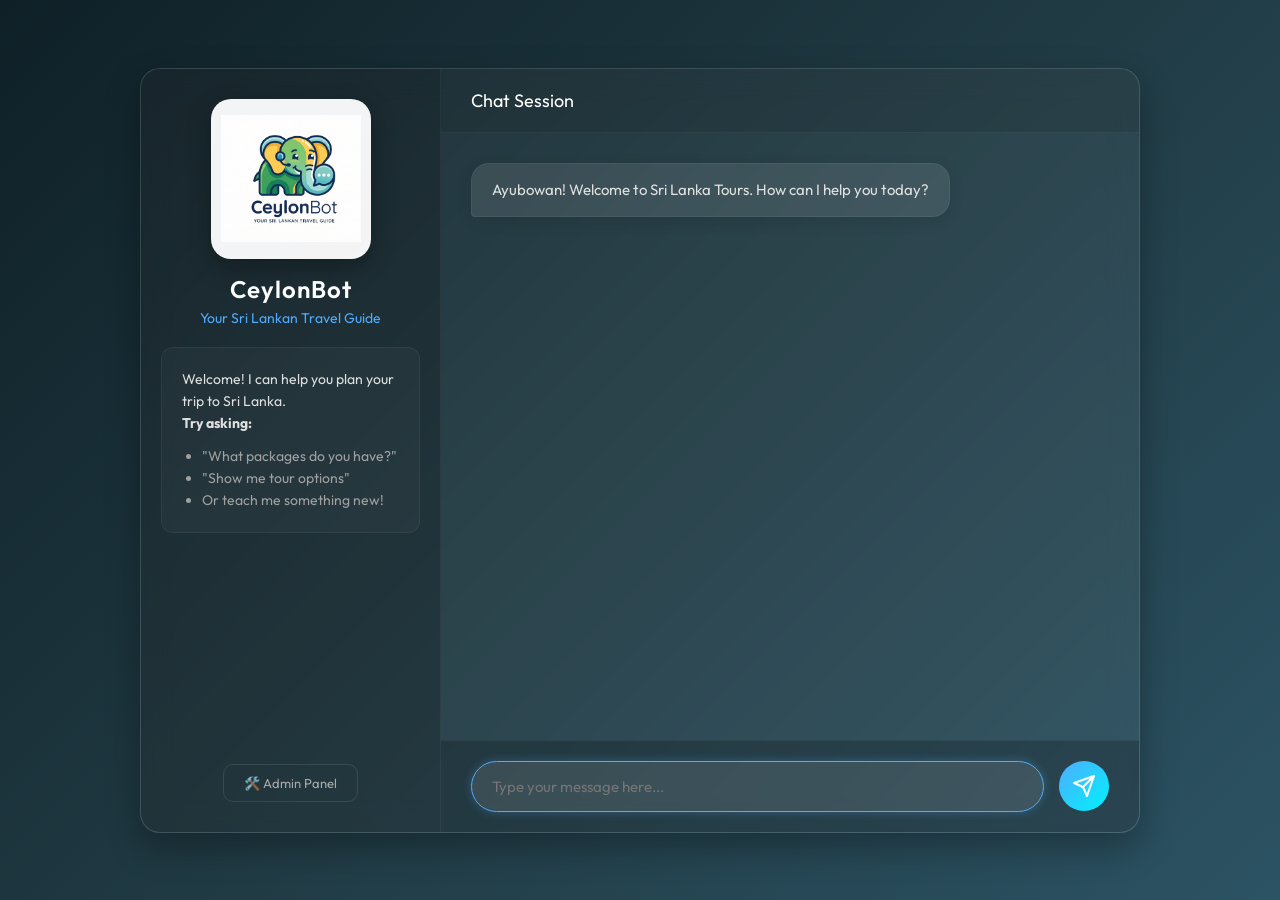
<file: static/index.html>
<!DOCTYPE html>
<html lang="en">
<head>
    <meta charset="UTF-8">
    <meta name="viewport" content="width=device-width, initial-scale=1.0">
    <title>Sri Lanka Tour Assistant</title>
    <link href="https://fonts.googleapis.com/css2?family=Outfit:wght@300;400;600&display=swap" rel="stylesheet">
    <link rel="stylesheet" href="/static/style.css">
</head>
<body>
    <div class="app-container">
        <!-- Sidebar with info and Avatar -->
        <aside class="sidebar">
            <div class="avatar-container">
                <div class="avatar" id="avatar">
                    <img src="/static/Logo.png" alt="CeylonBot" class="logo-img" id="face">
                </div>
                <h1 class="bot-name">CeylonBot</h1>
                <p class="status">Your Sri Lankan Travel Guide</p>
            </div>
            <div class="info-box">
                <p>Welcome! I can help you plan your trip to Sri Lanka.</p>
                <p><strong>Try asking:</strong></p>
                <ul>
                    <li>"What packages do you have?"</li>
                    <li>"Show me tour options"</li>
                    <li>Or teach me something new!</li>
                </ul>
            </div>
            <a href="/admin" class="admin-link">🛠️ Admin Panel</a>
        </aside>

        <!-- Main Chat Area -->
        <main class="chat-container">
            <div class="chat-header">
                <h2>Chat Session</h2>
            </div>
            
            <div class="messages" id="messages">
                <!-- Initial greeting message -->
                <div class="message bot">
                    <div class="bubble">Ayubowan! Welcome to Sri Lanka Tours. How can I help you today?</div>
                </div>
            </div>
            
            <div class="input-area">
                <input type="text" id="userInput" placeholder="Type your message here..." autocomplete="off" autofocus>
                <button id="sendBtn">
                    <svg viewBox="0 0 24 24" width="24" height="24" stroke="currentColor" stroke-width="2" fill="none" stroke-linecap="round" stroke-linejoin="round" class="send-icon"><line x1="22" y1="2" x2="11" y2="13"></line><polygon points="22 2 15 22 11 13 2 9 22 2"></polygon></svg>
                </button>
            </div>
        </main>
    </div>
    
    <script src="/static/script.js"></script>
</body>
</html>
</file>
<file: static/style.css>
* {
    margin: 0;
    padding: 0;
    box-sizing: border-box;
    font-family: 'Outfit', sans-serif;
}

body {
    background: linear-gradient(135deg, #0f2027, #203a43, #2c5364);
    height: 100vh;
    display: flex;
    justify-content: center;
    align-items: center;
    color: #e0e0e0;
}

.app-container {
    width: 90%;
    max-width: 1000px;
    height: 85vh;
    background: rgba(255, 255, 255, 0.05);
    backdrop-filter: blur(15px);
    -webkit-backdrop-filter: blur(15px);
    border: 1px solid rgba(255, 255, 255, 0.1);
    border-radius: 20px;
    display: flex;
    overflow: hidden;
    box-shadow: 0 15px 35px rgba(0, 0, 0, 0.3);
}

/* Sidebar */
.sidebar {
    width: 300px;
    height: 100%;
    background: rgba(0, 0, 0, 0.2);
    border-right: 1px solid rgba(255, 255, 255, 0.05);
    display: flex;
    flex-direction: column;
    padding: 30px 20px;
    align-items: center;
    overflow-y: auto;
    scrollbar-width: thin;
    scrollbar-color: #4facfe transparent;
}

.sidebar::-webkit-scrollbar {
    width: 4px;
}

.sidebar::-webkit-scrollbar-thumb {
    background: #4facfe;
    border-radius: 10px;
}

.avatar-container {
    text-align: center;
    margin-bottom: 20px;
}

.avatar {
    width: 160px;
    height: 160px;
    margin: 0 auto 15px;
    display: flex;
    justify-content: center;
    align-items: center;
    background: rgba(255, 255, 255, 0.95);
    border-radius: 20px;
    padding: 10px;
    box-shadow: 0 8px 25px rgba(0, 0, 0, 0.3);
    transition: all 0.5s ease;
}

.logo-img {
    width: 100%;
    height: 100%;
    object-fit: contain;
    transition: transform 0.3s ease;
}

.logo-img:hover {
    transform: scale(1.05);
}

/* Emoticon states — subtle glow effects on the avatar container */
.avatar.happy { box-shadow: 0 8px 25px rgba(79, 172, 254, 0.4); }
.avatar.thinking { animation: pulse 1.5s infinite; box-shadow: 0 8px 25px rgba(255, 193, 7, 0.4); }
.avatar.confused { box-shadow: 0 8px 25px rgba(255, 165, 0, 0.4); }

@keyframes pulse {
    0% { transform: scale(1); }
    50% { transform: scale(1.05); }
    100% { transform: scale(1); }
}

.bot-name {
    font-size: 24px;
    font-weight: 600;
    color: #fff;
    letter-spacing: 1px;
}

.status {
    font-size: 14px;
    color: #4facfe;
    margin-top: 5px;
}

.info-box {
    background: rgba(255, 255, 255, 0.03);
    padding: 20px;
    border-radius: 12px;
    font-size: 14px;
    line-height: 1.6;
    border: 1px solid rgba(255, 255, 255, 0.05);
    margin-bottom: 20px;
    flex-shrink: 0;
}

.info-box ul {
    margin-top: 10px;
    padding-left: 20px;
    color: #a0a0a0;
}

/* Chat Area */
.chat-container {
    flex: 1;
    display: flex;
    flex-direction: column;
    position: relative;
}

.chat-header {
    padding: 20px 30px;
    border-bottom: 1px solid rgba(255, 255, 255, 0.05);
    background: rgba(0, 0, 0, 0.1);
}

.chat-header h2 {
    font-size: 18px;
    font-weight: 400;
    color: #fff;
}

.messages {
    flex: 1;
    padding: 30px;
    overflow-y: auto;
    display: flex;
    flex-direction: column;
    gap: 20px;
    scrollbar-width: thin;
    scrollbar-color: #4facfe transparent;
}

.messages::-webkit-scrollbar {
    width: 6px;
}

.messages::-webkit-scrollbar-thumb {
    background: #4facfe;
    border-radius: 10px;
}

.message {
    display: flex;
    max-width: 80%;
    animation: fadeIn 0.3s ease forwards;
}

@keyframes fadeIn {
    from { opacity: 0; transform: translateY(10px); }
    to { opacity: 1; transform: translateY(0); }
}

.message.user {
    align-self: flex-end;
}

.message.bot {
    align-self: flex-start;
}

.bubble {
    padding: 15px 20px;
    border-radius: 18px;
    font-size: 15px;
    line-height: 1.5;
    box-shadow: 0 4px 15px rgba(0, 0, 0, 0.1);
}

.message.user .bubble {
    background: linear-gradient(135deg, #4facfe, #00f2fe);
    color: #fff;
    border-bottom-right-radius: 4px;
}

.message.bot .bubble {
    background: rgba(255, 255, 255, 0.1);
    border: 1px solid rgba(255, 255, 255, 0.05);
    border-bottom-left-radius: 4px;
}

/* Input Area */
.input-area {
    padding: 20px 30px;
    background: rgba(0, 0, 0, 0.2);
    border-top: 1px solid rgba(255, 255, 255, 0.05);
    display: flex;
    gap: 15px;
}

input[type="text"] {
    flex: 1;
    background: rgba(255, 255, 255, 0.05);
    border: 1px solid rgba(255, 255, 255, 0.1);
    padding: 15px 20px;
    border-radius: 30px;
    color: #fff;
    font-size: 15px;
    outline: none;
    transition: all 0.3s ease;
}

input[type="text"]:focus {
    background: rgba(255, 255, 255, 0.1);
    border-color: #4facfe;
    box-shadow: 0 0 10px rgba(79, 172, 254, 0.3);
}

button {
    width: 50px;
    height: 50px;
    border-radius: 50%;
    border: none;
    background: linear-gradient(135deg, #4facfe, #00f2fe);
    color: white;
    cursor: pointer;
    display: flex;
    justify-content: center;
    align-items: center;
    transition: transform 0.2s ease, box-shadow 0.2s ease;
}

button:hover {
    transform: scale(1.05);
    box-shadow: 0 5px 15px rgba(0, 242, 254, 0.4);
}

button:active {
    transform: scale(0.95);
}

/* Package cards in chat */
.pkg-card {
    background: rgba(79, 172, 254, 0.08);
    border: 1px solid rgba(79, 172, 254, 0.15);
    border-radius: 10px;
    padding: 12px 16px;
    margin-bottom: 10px;
}

.pkg-dest { color: #4facfe; font-size: 13px; }
.pkg-meta { color: #00f2fe; font-size: 13px; font-weight: 600; }

/* Admin link */
.admin-link {
    margin-top: auto;
    padding: 10px 20px;
    border: 1px solid rgba(255,255,255,0.1);
    border-radius: 10px;
    color: #aaa;
    text-decoration: none;
    font-size: 13px;
    text-align: center;
    transition: all 0.3s;
    flex-shrink: 0;
}
.admin-link:hover {
    background: rgba(79, 172, 254, 0.1);
    color: #4facfe;
    border-color: #4facfe;
}

/* Responsiveness */
@media (max-width: 768px) {
    .app-container {
        flex-direction: column;
        height: 100vh;
        width: 100%;
        border-radius: 0;
    }
    .sidebar {
        width: 100%;
        border-right: none;
        border-bottom: 1px solid rgba(255, 255, 255, 0.05);
        padding: 15px;
        flex-direction: row;
        justify-content: space-between;
    }
    .avatar-container {
        margin-bottom: 0;
        display: flex;
        align-items: center;
        gap: 15px;
    }
    .avatar {
        width: 60px;
        height: 60px;
        margin: 0;
    }
    .logo-img {
        width: 60px;
        height: 60px;
    }
    .info-box {
        display: none; /* Hide info on mobile */
    }
    .bot-name {
        font-size: 18px;
    }
}
</file>
